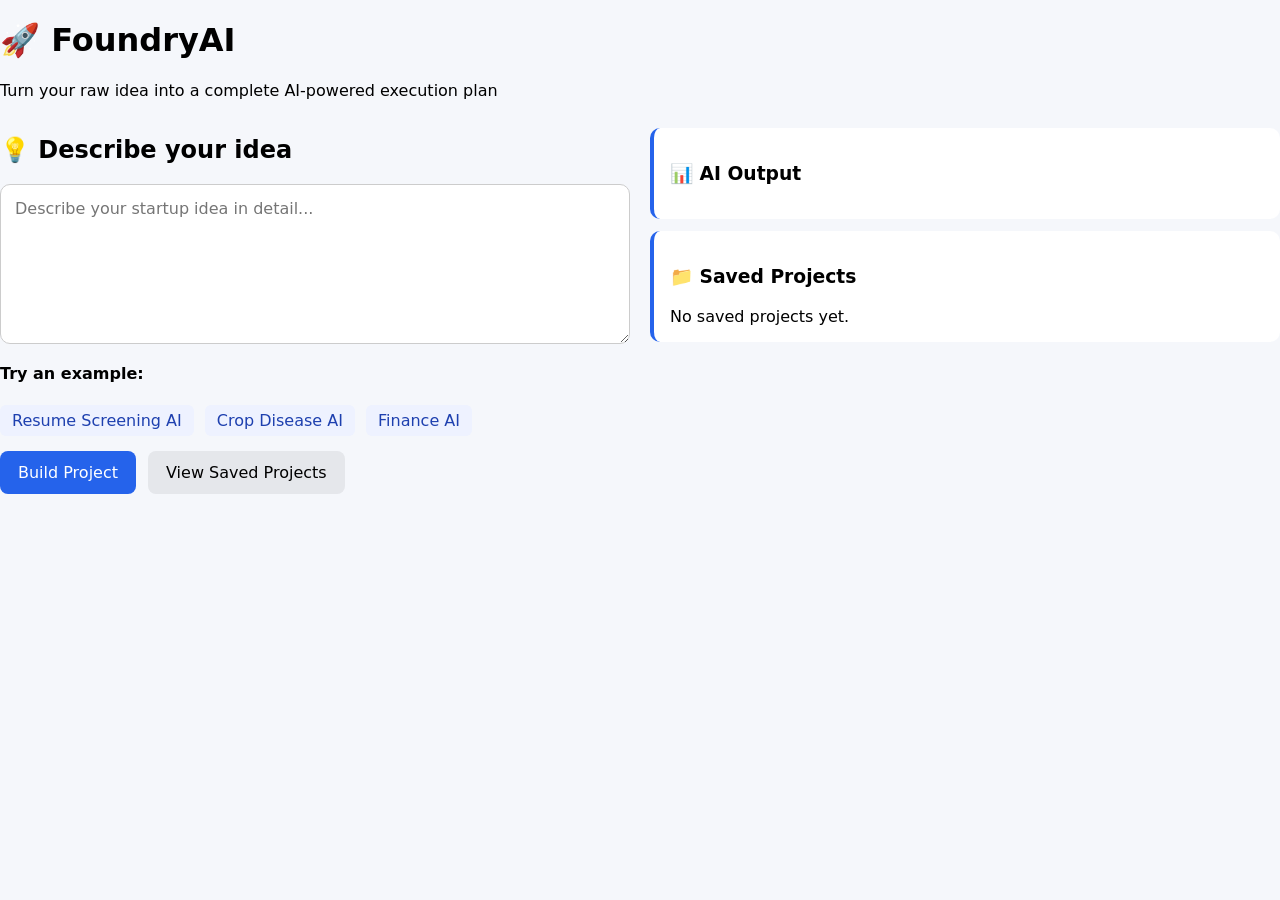
<file: frontend/index.html>
<!DOCTYPE html>
<html lang="en">
<head>
  <meta charset="UTF-8" />
  <title>FoundryAI</title>
  <link rel="stylesheet" href="style.css" />
</head>
<body>

<div class="container">

  <h1>🚀 FoundryAI</h1>
  <p class="subtitle">
    Turn your raw idea into a complete AI-powered execution plan
  </p>

  <!-- ADD id="layout" HERE -->
  <div class="layout" id="layout">

    <!-- LEFT SIDE -->
    <div class="left-panel">

      <h2>💡 Describe your idea</h2>

      <textarea
        id="idea"
        placeholder="Describe your startup idea in detail..."
      ></textarea>

      <div class="examples">
        <p><strong>Try an example:</strong></p>

        <button class="example-btn"
          onclick="fillIdea('AI resume screening tool for recruiters')">
          Resume Screening AI
        </button>

        <button class="example-btn"
          onclick="fillIdea('AI crop disease detection app for farmers')">
          Crop Disease AI
        </button>

        <button class="example-btn"
          onclick="fillIdea('Personal finance AI for expense tracking')">
          Finance AI
        </button>
      </div>

      <div class="buttons">
        <button class="primary" onclick="start()">Build Project</button>
        <button class="secondary" onclick="loadProjects()">View Saved Projects</button>
      </div>

      <!-- Loading -->
      <div id="loading" class="loading hidden">
        <div class="spinner"></div>
        <span>AI is thinking...</span>
      </div>

      <!-- Steps -->
      <div id="steps" class="steps hidden">
        <div>🧠 Understanding idea</div>
        <div>📋 Planning features</div>
        <div>🛣️ Building roadmap</div>
      </div>

    </div>

    <!-- RIGHT SIDE -->
    <div class="right-panel">

      <div class="card">
        <h3>📊 AI Output</h3>
        <div id="output"></div>
      </div>

      <div class="card">
        <h3>📁 Saved Projects</h3>
        <div id="projects">No saved projects yet.</div>
      </div>

    </div>

  </div>

</div>

<script src="app.js"></script>
</body>
</html>
</file>
<file: frontend/style.css>
* {
  box-sizing: border-box;
  font-family: "Segoe UI", system-ui, sans-serif;
}

body {
  margin: 0;
  background: #f5f7fb;
}

.app {
  max-width: 1200px;
  margin: 30px auto;
  padding: 20px;
}

/* HEADER */
.header {
  margin-bottom: 25px;
}
.header h1 {
  margin: 0;
  font-size: 2.4rem;
}
.header p {
  color: #555;
}

/* DASHBOARD */
.dashboard {
  display: grid;
  grid-template-columns: 1.2fr 1fr;
  gap: 25px;
}

/* PANELS */
.panel {
  background: white;
  padding: 25px;
  border-radius: 14px;
  box-shadow: 0 10px 25px rgba(0,0,0,0.08);
}

.output-panel {
  background: #fafafa;
}

/* TEXTAREA */
textarea {
  width: 100%;
  min-height: 160px;
  padding: 14px;
  font-size: 1rem;
  border-radius: 10px;
  border: 1px solid #ccc;
  resize: vertical;
}

/* BUTTONS */
.buttons {
  display: flex;
  gap: 12px;
  margin-top: 15px;
}

button {
  padding: 12px 18px;
  font-size: 1rem;
  border-radius: 8px;
  cursor: pointer;
  border: none;
}

.primary {
  background: #2563eb;
  color: white;
}
.primary:hover {
  background: #1e4fd8;
}

.secondary {
  background: #e5e7eb;
}

/* EXAMPLES */
.examples {
  margin: 12px 0;
}
.example-btn {
  background: #eef2ff;
  color: #1e40af;
  border: none;
  padding: 6px 12px;
  border-radius: 6px;
  margin: 6px 6px 0 0;
  cursor: pointer;
}
.example-btn:hover {
  background: #e0e7ff;
}

/* LOADING */
.loading {
  display: flex;
  align-items: center;
  gap: 10px;
  margin-top: 15px;
}

.spinner {
  width: 18px;
  height: 18px;
  border: 3px solid #e5e7eb;
  border-top: 3px solid #2563eb;
  border-radius: 50%;
  animation: spin 1s linear infinite;
}
@keyframes spin {
  to { transform: rotate(360deg); }
}

.hidden {
  display: none !important;
}

/* STEPS */
.steps {
  margin-top: 15px;
}
.steps div {
  padding: 5px 0;
  color: #999;
}
.steps .active {
  color: #111;
  font-weight: 600;
}

/* OUTPUT */
#output, #projects {
  margin-top: 10px;
}

.card {
  background: white;
  padding: 16px;
  margin-top: 12px;
  border-radius: 10px;
  border-left: 4px solid #2563eb;
}

.empty-state {
  color: #777;
  font-style: italic;
}

/* Better output formatting */
#output {
  white-space: pre-wrap;
  line-height: 1.6;
}

/* Tech stack highlight */
.tech-card {
  border-left: 5px solid #7c3aed;
}

/* Responsive */
@media (max-width: 900px) {
  .layout {
    grid-template-columns: 1fr;
  }
}

/* ===== Full Width Result Mode ===== */

.layout {
  display: grid;
  grid-template-columns: 1fr 1fr;
  gap: 20px;
}

/* After clicking Build */
.layout.full {
  grid-template-columns: 1fr;
}

/* Hide left panel when showing results */
.layout.full .left-panel {
  display: none;
}

.new-idea-btn {
  background: #2563eb;
  color: white;
  border: none;
  padding: 8px 14px;
  border-radius: 6px;
  cursor: pointer;
  font-size: 0.9rem;
}

.new-idea-btn:hover {
  background: #1e4fd8;
}

/* Tabs */
.tabs {
  display: flex;
  gap: 10px;
  margin: 15px 0;
}

.tab {
  padding: 8px 14px;
  border: none;
  background: #e5e7eb;
  cursor: pointer;
  border-radius: 6px;
}

.tab.active {
  background: #2563eb;
  color: white;
}

.tab-content {
  display: none;
  background: white;
  padding: 16px;
  border-radius: 10px;
  margin-top: 10px;
}

.tab-content.active {
  display: block;
}

pre {
  white-space: pre-wrap;
  line-height: 1.6;
}

/* Copy button */
.copy-btn {
  margin-top: 10px;
  padding: 6px 10px;
  background: #10b981;
  color: white;
  border: none;
  border-radius: 6px;
  cursor: pointer;
}

.copy-btn:hover {
  background: #059669;
}

/* Top action buttons */
.top-actions {
  display: flex;
  justify-content: space-between;
}

.new-idea-btn {
  background: #2563eb;
  color: white;
  border: none;
  padding: 8px 14px;
  border-radius: 6px;
  cursor: pointer;
}
</file>
